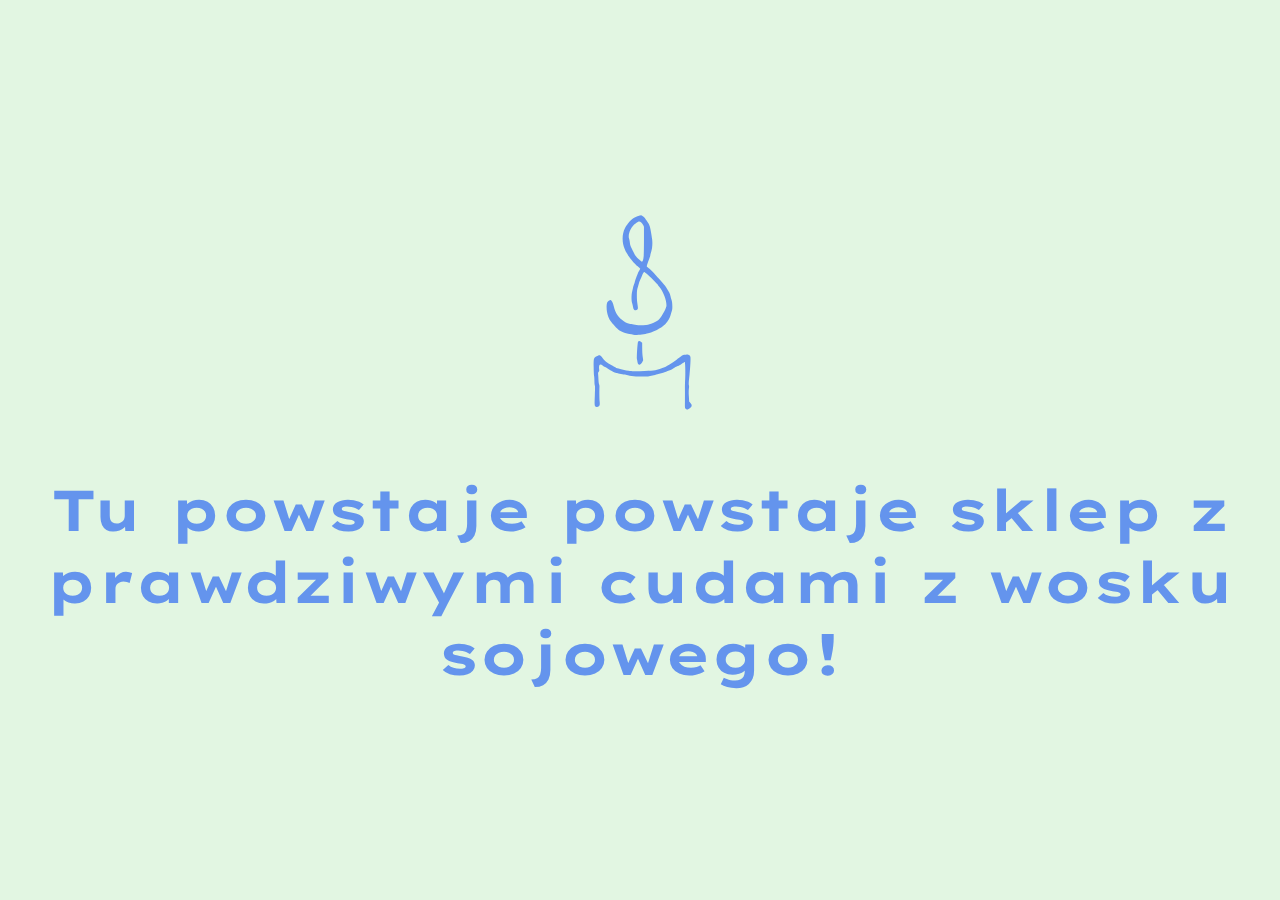
<file: index.html>
<!DOCTYPE html>
<html lang="pl">
<head>
    <meta charset="UTF-8">
    <meta name="viewport" content="width=device-width, initial-scale=1.0">
    <title>Knocik - Świece sojowe</title>
    <link rel="preconnect" href="https://fonts.gstatic.com">
    <link href="https://fonts.googleapis.com/css2?family=Lexend+Mega&display=swap" rel="stylesheet">
    <link rel="stylesheet" href="css/style.css">
</head>
<body>
    <img class="logo" src="icon/logo.svg" alt="Logo Knocik">
    <h1>Tu powstaje powstaje sklep z prawdziwymi cudami z wosku sojowego!</h1>
</body>
</html>
</file>
<file: css/style.css>
* {
    box-sizing: border-box;
    font-family: 'Lexend Mega', sans-serif;
    padding: 0;
    margin: 0;
}
body {
    background-color: rgb(226, 246, 226);
    display: flex;
    flex-direction: column;
    justify-content: center;
    align-items: center;
    min-height: 100vh;
}
h1 {
    margin-top: 55px;
    font-size: 4.5vw;
    color: #6494ed;
    text-align: center;
}
.logo {
    width: 120px;
    height: auto;
    display: block;
    margin: 0 auto;
}
</file>
